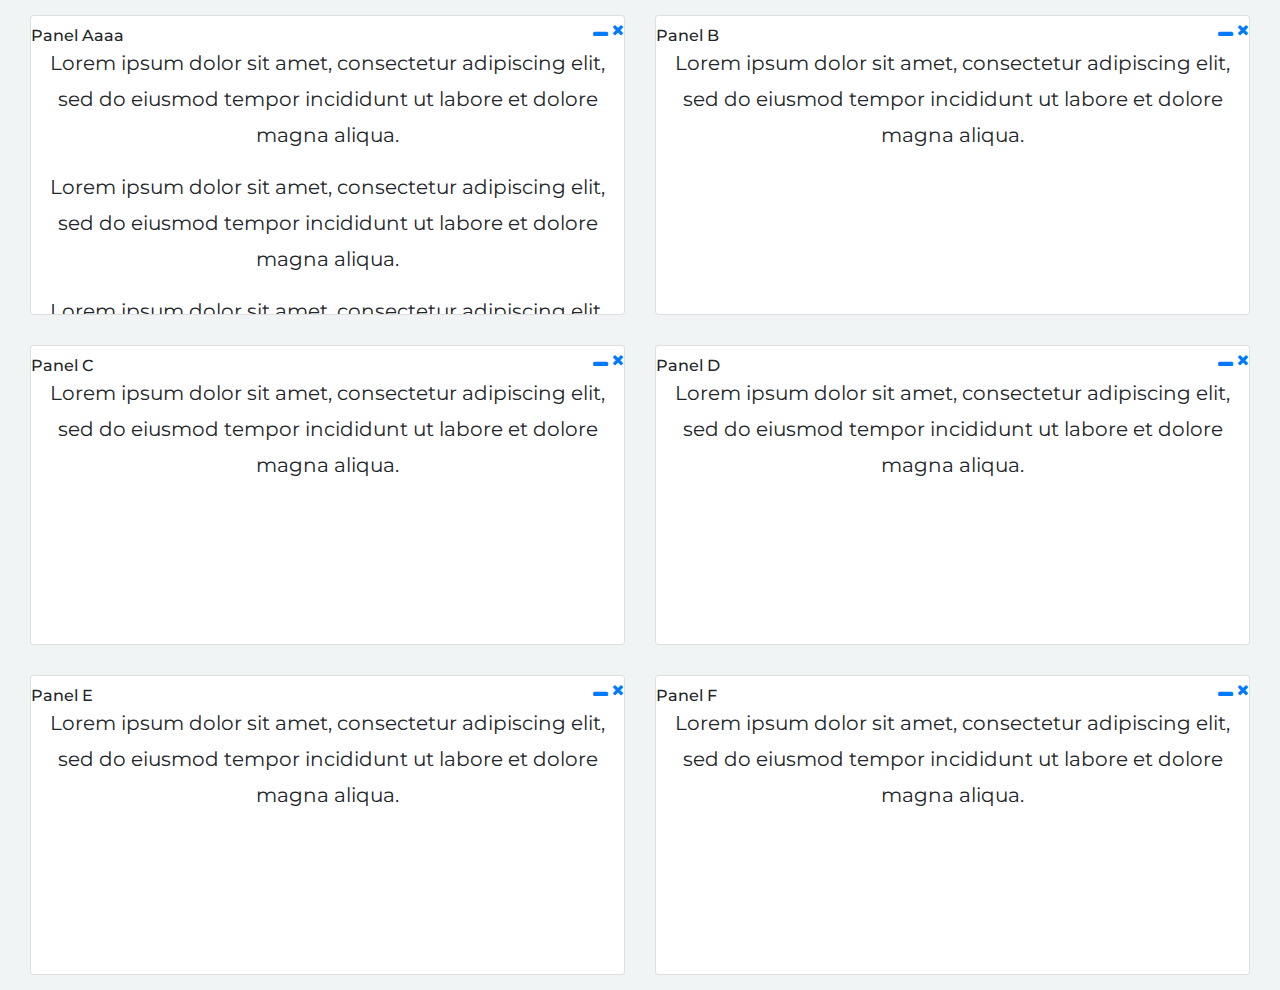
<file: bootstrap_example/bootstrap_portlet.html>
<!DOCTYPE html>
<html lang="en">
<head>
  <!-- Theme Made By www.w3schools.com - No Copyright -->
  <title>Monitoring Screen</title>
  <meta charset="utf-8">
  <meta name="viewport" content="width=device-width, initial-scale=1">
  <link rel="stylesheet" href="https://maxcdn.bootstrapcdn.com/bootstrap/4.0.0-alpha.5/css/bootstrap.min.css">
  <link href="https://fonts.googleapis.com/css?family=Montserrat" rel="stylesheet">
  <script src="https://ajax.googleapis.com/ajax/libs/jquery/3.1.1/jquery.min.js"></script>
  <script type="text/javascript" src="script.js"></script>
  <script src="https://www.atlasestateagents.co.uk/javascript/tether.min.js"></script>
  <script src="https://maxcdn.bootstrapcdn.com/bootstrap/4.0.0-alpha.5/js/bootstrap.min.js"></script>
  <link rel="stylesheet" href="https://cdnjs.cloudflare.com/ajax/libs/font-awesome/4.7.0/css/font-awesome.css">
  <style>
  body {
      font: 20px Montserrat, sans-serif;
      line-height: 1.8;
      background-color: #f1f4f5;
  }
  .card-block h6 {
    float: left;
    margin:10px 0px 0px;
  }
  .action {
    font-size: 15px;
    float: right;
  }

  .panes-container {
    display: flex;
    flex-wrap: wrap;
    justify-content: flex-start;
  }

  .panes-container .pane {
    width: calc(50% - 30px);
    margin: 15px;
    height: 300px;
    overflow: hidden;
  }

  .panes-container.expanded .pane {
    width: calc(20% - 20px);
    margin: 10px;
    height: 300px;
  }

  .panes-container.expanded .pane.primary {
    order: -1;
    width: calc(100% - 50px);
    margin: 25px;
    height: 600px;
  }

  </style>
</head>
<body>

<!-- First Container -->

<div class="container-fluid text-center panes-container">
  
  <div class="card pane">
    <div class="card-block">
      <h6>Panel Aaaa</h6>
      <div class="action">
        <a href="#" id="btn-focus-0">
          <span class="fa fa-window-minimize"></span>
        </a>
        <a href="#">
          <span class="fa fa-close"></span>
        </a>
      </div>
    </div>
    <div class="card-block">
      <p>Lorem ipsum dolor sit amet, consectetur adipiscing elit, sed do eiusmod tempor incididunt ut labore et dolore magna aliqua.</p>
      <p>Lorem ipsum dolor sit amet, consectetur adipiscing elit, sed do eiusmod tempor incididunt ut labore et dolore magna aliqua.</p>
      <p>Lorem ipsum dolor sit amet, consectetur adipiscing elit, sed do eiusmod tempor incididunt ut labore et dolore magna aliqua.</p>
    </div>
  </div>

  <div class="card pane">
    <div class="card-block">
      <h6>Panel B</h6>
      <div class="action">
        <a href="#" id="btn-focus-1">
          <span class="fa fa-window-minimize"></span>
        </a>
        <a href="#">
          <span class="fa fa-close"></span>
        </a>
      </div>
    </div>
    <div class="card-block">
      <p>Lorem ipsum dolor sit amet, consectetur adipiscing elit, sed do eiusmod tempor incididunt ut labore et dolore magna aliqua.</p>
    </div>
  </div>

  <div class="card pane">
    <div class="card-block">
      <h6>Panel C</h6>
      <div class="action">
        <a href="#" class="btn-focus" id="btn-focus-0">
          <span class="fa fa-window-minimize"></span>
        </a>
        <a href="#">
          <span class="fa fa-close"></span>
        </a>
      </div>
    </div>
    <div class="card-block">
      <p>Lorem ipsum dolor sit amet, consectetur adipiscing elit, sed do eiusmod tempor incididunt ut labore et dolore magna aliqua.</p>
    </div>
  </div>

  <div class="card pane">
    <div class="card-block">
      <h6>Panel D</h6>
      <div class="action">
        <a href="#" id="btn-focus-1">
          <span class="fa fa-window-minimize"></span>
        </a>
        <a href="#">
          <span class="fa fa-close"></span>
        </a>
      </div>
    </div>
    <div class="card-block">
      <p>Lorem ipsum dolor sit amet, consectetur adipiscing elit, sed do eiusmod tempor incididunt ut labore et dolore magna aliqua.</p>
    </div>
  </div>

  <div class="card pane">
    <div class="card-block">
      <h6>Panel E</h6>
      <div class="action">
        <a href="#" id="btn-focus-0">
          <span class="fa fa-window-minimize"></span>
        </a>
        <a href="#">
          <span class="fa fa-close"></span>
        </a>
      </div>
    </div>
    <div class="card-block">
      <p>Lorem ipsum dolor sit amet, consectetur adipiscing elit, sed do eiusmod tempor incididunt ut labore et dolore magna aliqua.</p>
    </div>
  </div>

  <div class="card pane">
    <div class="card-block">
      <h6>Panel F</h6>
      <div class="action">
        <a href="#" id="btn-focus-1">
          <span class="fa fa-window-minimize"></span>
        </a>
        <a href="#">
          <span class="fa fa-close"></span>
        </a>
      </div>
    </div>
    <div class="card-block">
      <p>Lorem ipsum dolor sit amet, consectetur adipiscing elit, sed do eiusmod tempor incididunt ut labore et dolore magna aliqua.</p>
    </div>
  </div>
  
</div>


<div class="col-sm-2 container-one-max-card">
</div>
</body>
</html>
</file>
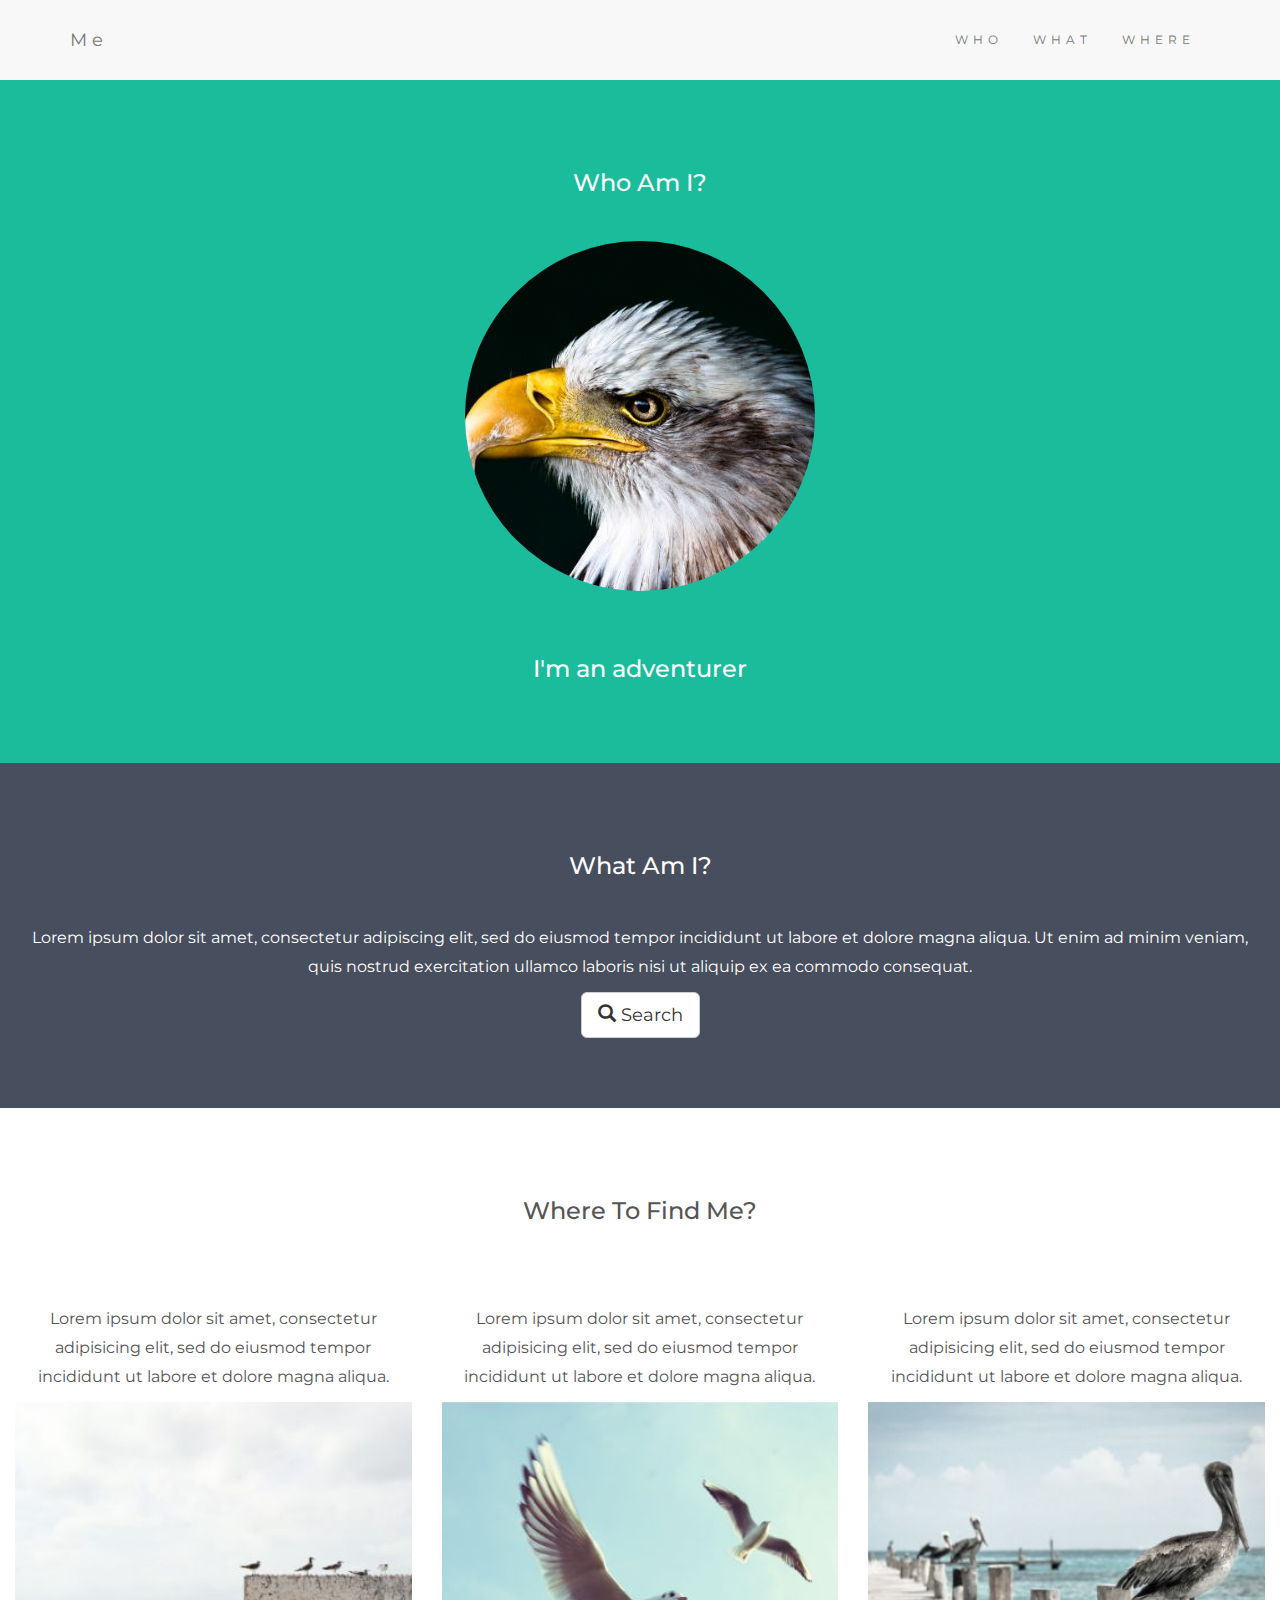
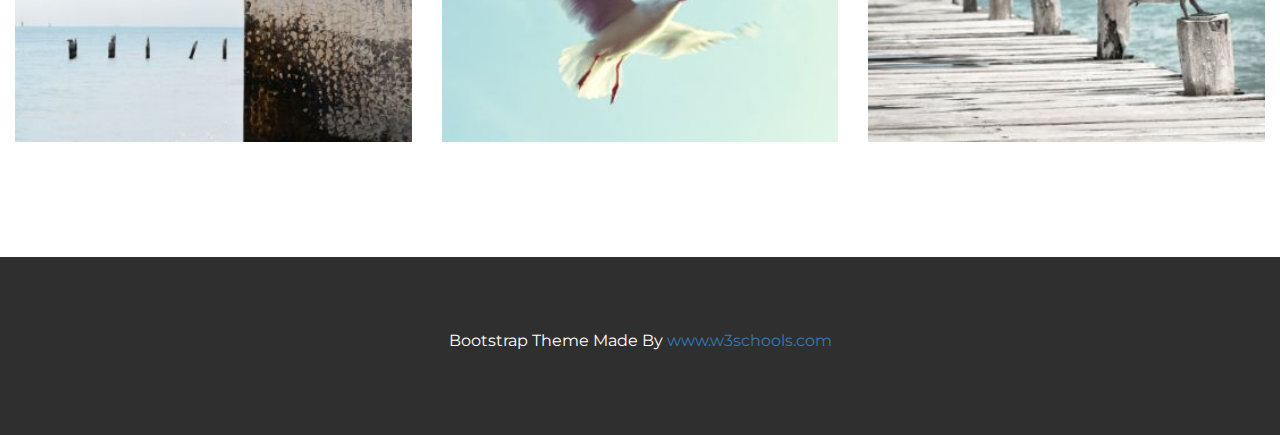
<file: bootstrap_example/homepage_design.html>
<!DOCTYPE html>
<html lang="en">
<head>
  <!-- Theme Made By www.w3schools.com - No Copyright -->
  <title>Bootstrap Theme Simply Me</title>
  <meta charset="utf-8">
  <meta name="viewport" content="width=device-width, initial-scale=1">
  <link rel="stylesheet" href="https://maxcdn.bootstrapcdn.com/bootstrap/3.3.7/css/bootstrap.min.css">
  <link href="https://fonts.googleapis.com/css?family=Montserrat" rel="stylesheet">
  <script src="https://ajax.googleapis.com/ajax/libs/jquery/3.1.1/jquery.min.js"></script>
  <script src="https://maxcdn.bootstrapcdn.com/bootstrap/3.3.7/js/bootstrap.min.js"></script>
  <style>
  body {
      font: 20px Montserrat, sans-serif;
      line-height: 1.8;
      color: #f5f6f7;
  }
  p {font-size: 16px;}
  .margin {margin-bottom: 45px;}
  .bg-1 { 
      background-color: #1abc9c; /* Green */
      color: #ffffff;
  }
  .bg-2 { 
      background-color: #474e5d; /* Dark Blue */
      color: #ffffff;
  }
  .bg-3 { 
      background-color: #ffffff; /* White */
      color: #555555;
  }
  .bg-4 { 
      background-color: #2f2f2f; /* Black Gray */
      color: #fff;
  }
  .container-fluid {
      padding-top: 70px;
      padding-bottom: 70px;
  }
  .navbar {
      padding-top: 15px;
      padding-bottom: 15px;
      border: 0;
      border-radius: 0;
      margin-bottom: 0;
      font-size: 12px;
      letter-spacing: 5px;
  }
  .navbar-nav  li a:hover {
      color: #1abc9c !important;
  }
  </style>
</head>
<body>

<!-- Navbar -->
<nav class="navbar navbar-default">
  <div class="container">
    <div class="navbar-header">
      <button type="button" class="navbar-toggle" data-toggle="collapse" data-target="#myNavbar">
        <span class="icon-bar"></span>
        <span class="icon-bar"></span>
        <span class="icon-bar"></span>                        
      </button>
      <a class="navbar-brand" href="#">Me</a>
    </div>
    <div class="collapse navbar-collapse" id="myNavbar">
      <ul class="nav navbar-nav navbar-right">
        <li><a href="#">WHO</a></li>
        <li><a href="#">WHAT</a></li>
        <li><a href="#">WHERE</a></li>
      </ul>
    </div>
  </div>
</nav>

<!-- First Container -->
<div class="container-fluid bg-1 text-center">
  <h3 class="margin">Who Am I?</h3>
  <img src="./img/bird.jpg" class="img-responsive img-circle margin" style="display:inline" alt="Bird" width="350" height="350">
  <h3>I'm an adventurer</h3>
</div>

<!-- Second Container -->
<div class="container-fluid bg-2 text-center">
  <h3 class="margin">What Am I?</h3>
  <p>Lorem ipsum dolor sit amet, consectetur adipiscing elit, sed do eiusmod tempor incididunt ut labore et dolore magna aliqua. Ut enim ad minim veniam, quis nostrud exercitation ullamco laboris nisi ut aliquip ex ea commodo consequat. </p>
  <a href="#" class="btn btn-default btn-lg">
    <span class="glyphicon glyphicon-search"></span> Search
  </a>
</div>

<!-- Third Container (Grid) -->
<div class="container-fluid bg-3 text-center">    
  <h3 class="margin">Where To Find Me?</h3><br>
  <div class="row">
    <div class="col-sm-4">
      <p>Lorem ipsum dolor sit amet, consectetur adipisicing elit, sed do eiusmod tempor incididunt ut labore et dolore magna aliqua.</p>
      <img src="./img/birds1.jpg" class="img-responsive margin" style="width:100%" alt="Image">
    </div>
    <div class="col-sm-4"> 
      <p>Lorem ipsum dolor sit amet, consectetur adipisicing elit, sed do eiusmod tempor incididunt ut labore et dolore magna aliqua.</p>
      <img src="./img/birds2.jpg" class="img-responsive margin" style="width:100%" alt="Image">
    </div>
    <div class="col-sm-4"> 
      <p>Lorem ipsum dolor sit amet, consectetur adipisicing elit, sed do eiusmod tempor incididunt ut labore et dolore magna aliqua.</p>
      <img src="./img/birds3.jpg" class="img-responsive margin" style="width:100%" alt="Image">
    </div>
  </div>
</div>

<!-- Footer -->
<footer class="container-fluid bg-4 text-center">
  <p>Bootstrap Theme Made By <a href="http://www.w3schools.com">www.w3schools.com</a></p> 
</footer>

</body>
</html>
</file>
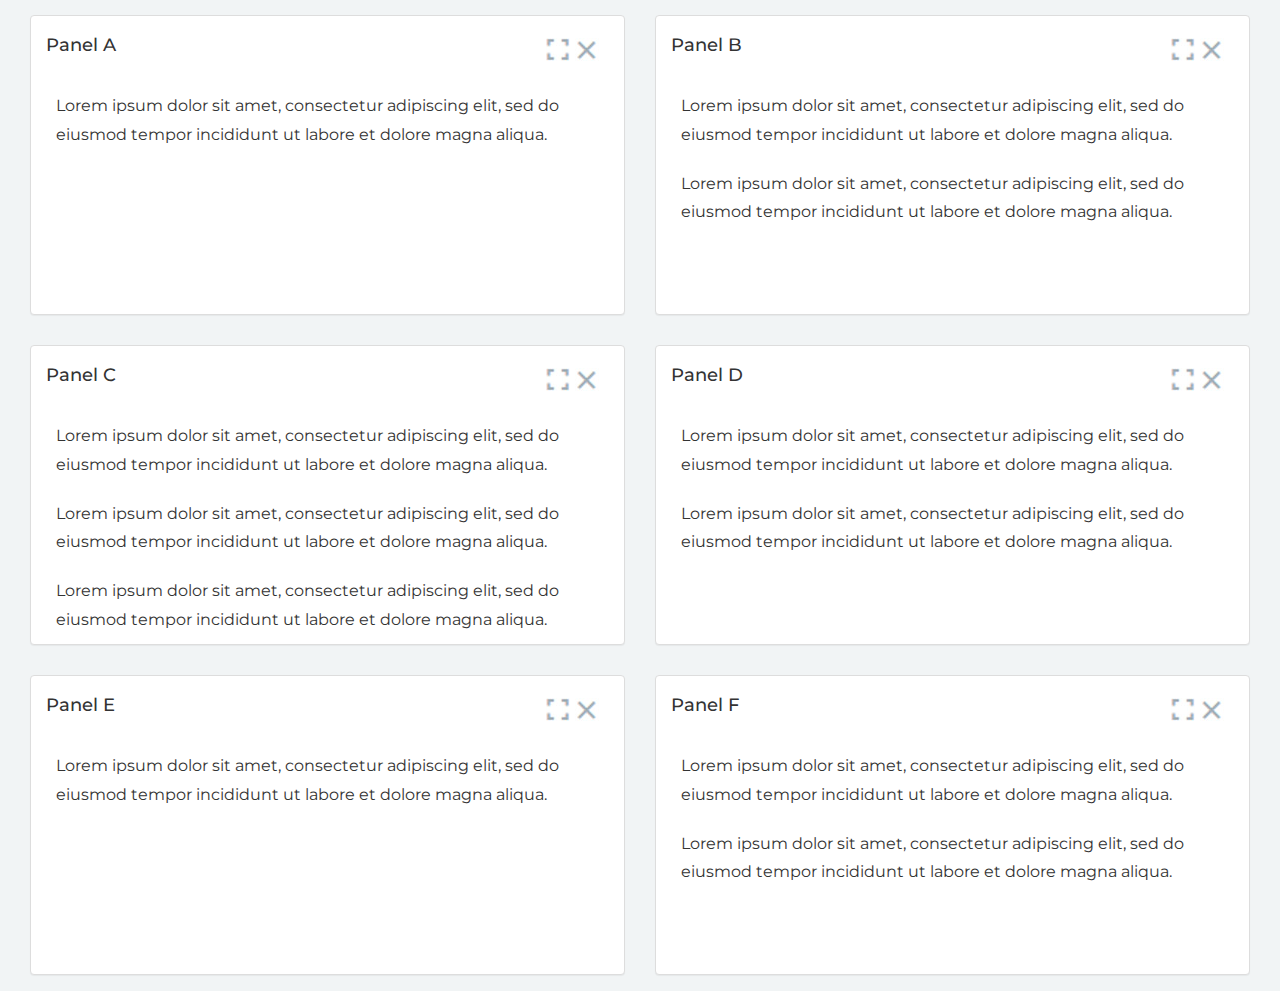
<file: bootstrap_example/bootstrap_portlet/bootstrap_portlet.html>
<!DOCTYPE html>
<html lang="en">
<head>
  <!-- Theme Made By www.w3schools.com - No Copyright -->
  <title>Monitoring Screen</title>
  <meta charset="utf-8">
  <meta name="viewport" content="width=device-width, initial-scale=1">
  <link rel="stylesheet" href="https://maxcdn.bootstrapcdn.com/bootstrap/3.3.5/css/bootstrap.min.css">
  <link href="https://fonts.googleapis.com/css?family=Montserrat" rel="stylesheet">
  <script src="https://ajax.googleapis.com/ajax/libs/jquery/1.10.3/jquery.min.js"></script>
  <script type="text/javascript" src="script.js"></script>
  <script src="https://www.atlasestateagents.co.uk/javascript/tether.min.js"></script>
  <script src="https://maxcdn.bootstrapcdn.com/bootstrap/3.3.5/js/bootstrap.min.js"></script>
  <style>
  body {
      font: 20px Montserrat, sans-serif;
      line-height: 1.8;
      background-color: #f1f4f5;
  }
  .panel-header h4 {
    float: left;
    margin:20px 30px 0px;
  }
  .panel-header div {
    float: right;
    margin:20px 40px 0px;
  }
  .row p {
    text-align: left;
    margin: 20px 10px 20px 40px;
    font-size: 16px;
  }
  .panes-container {
    display: flex;
    flex-wrap: wrap;
    justify-content: flex-start;
  }

  .panes-container .pane {
    background-color: white;
    width: calc(50% - 30px);
    margin: 15px;
    height: 300px;
    overflow: hidden;
  }

  .panes-container.expanded .pane.primary {
    background-color: white;
    order: -1;
    width: calc(100% - 50px);
    margin: 25px;
    height: 600px;
  }

  .panes-container.expanded .pane {
    background-color: white;
    width: calc(20% - 20px);
    margin: 10px;
    height: 300px;
    display: inline-block;
    cursor: pointer;
  }

  .panes-container .pane .btn-focus {
    background: url(./img/ico_maximize.jpg);
    height: 23px;
    width: 24px;
    display: inline-block;
    cursor: pointer;
  }

  .panes-container.expanded .pane .btn-focus {
    background: url(./img/ico_maximize.jpg);
    height: 23px;
    width: 24px;
    display: inline-block;
    cursor: pointer;
  }

  .panes-container.expanded .pane.primary .btn-focus {
    background: url(./img/ico_minimize.jpg);
    height: 23px;
    width: 24px;
    display: inline-block;
    cursor: pointer;
  }

  .panes-container .pane .btn-focus {
    background: url(./img/ico_maximize.jpg);
    height: 23px;
    width: 24px;
    display: inline-block;
    cursor: pointer;
  }

  .panes-container .btn-close {
    background: url(./img/ico_close.jpg);
    height: 23px;
    width: 24px;
    display: inline-block;
    cursor: pointer;
  }

  .action {
    margin-left: 40px;
    margin-right: 40px;
  }
  </style>
</head>
<body>

<!-- First Container -->

<div class="container-fluid text-center panes-container">
  
  <div class="panel panel-default pane">
    <div class="panel-header row">
      <h4>Panel A</h4>
      <div>
        <a href="#" class="btn-focus"></a>
        <a href="#" class="btn-close"></a>
      </div>
    </div>
    <div class="row">
      <p>Lorem ipsum dolor sit amet, consectetur adipiscing elit, sed do eiusmod tempor incididunt ut labore et dolore magna aliqua.</p>
    </div>
  </div>

  <div class="panel panel-default pane">
    <div class="panel-header row">
      <h4>Panel B</h4>
      <div>
        <a href="#" class="btn-focus"></a>
        <a href="#" class="btn-close"></a>
      </div>
    </div>
    <div class="row">
      <p>Lorem ipsum dolor sit amet, consectetur adipiscing elit, sed do eiusmod tempor incididunt ut labore et dolore magna aliqua.</p>
      <p>Lorem ipsum dolor sit amet, consectetur adipiscing elit, sed do eiusmod tempor incididunt ut labore et dolore magna aliqua.</p>
    </div>
  </div>

  <div class="panel panel-default pane">
    <div class="panel-header row">
      <h4>Panel C</h4>
      <div>
        <a href="#" class="btn-focus"></a>
        <a href="#" class="btn-close"></a>
      </div>
    </div>
    <div class="row">
      <p>Lorem ipsum dolor sit amet, consectetur adipiscing elit, sed do eiusmod tempor incididunt ut labore et dolore magna aliqua.</p>
      <p>Lorem ipsum dolor sit amet, consectetur adipiscing elit, sed do eiusmod tempor incididunt ut labore et dolore magna aliqua.</p>
      <p>Lorem ipsum dolor sit amet, consectetur adipiscing elit, sed do eiusmod tempor incididunt ut labore et dolore magna aliqua.</p>
    </div>
  </div>

  <div class="panel panel-default pane">
    <div class="panel-header row">
      <h4>Panel D</h4>
      <div>
        <a href="#" class="btn-focus"></a>
        <a href="#" class="btn-close"></a>
      </div>
    </div>
    <div class="row">
      <p>Lorem ipsum dolor sit amet, consectetur adipiscing elit, sed do eiusmod tempor incididunt ut labore et dolore magna aliqua.</p>
      <p>Lorem ipsum dolor sit amet, consectetur adipiscing elit, sed do eiusmod tempor incididunt ut labore et dolore magna aliqua.</p>
    </div>
  </div>

  <div class="panel panel-default pane">
    <div class="panel-header row">
      <h4>Panel E</h4>
      <div>
        <a href="#" class="btn-focus"></a>
        <a href="#" class="btn-close"></a>
      </div>
    </div>
    <div class="row">
      <p>Lorem ipsum dolor sit amet, consectetur adipiscing elit, sed do eiusmod tempor incididunt ut labore et dolore magna aliqua.</p>
    </div>
  </div>

  <div class="panel panel-default pane">
    <div class="panel-header row">
      <h4>Panel F</h4>
      <div>
        <a href="#" class="btn-focus"></a>
        <a href="#" class="btn-close"></a>
      </div>
    </div>
    <div class="row">
      <p>Lorem ipsum dolor sit amet, consectetur adipiscing elit, sed do eiusmod tempor incididunt ut labore et dolore magna aliqua.</p>
      <p>Lorem ipsum dolor sit amet, consectetur adipiscing elit, sed do eiusmod tempor incididunt ut labore et dolore magna aliqua.</p>
    </div>
  </div>
  
</div>


<div class="col-sm-2 container-one-max-panel">
</div>
</body>
</html>
</file>
